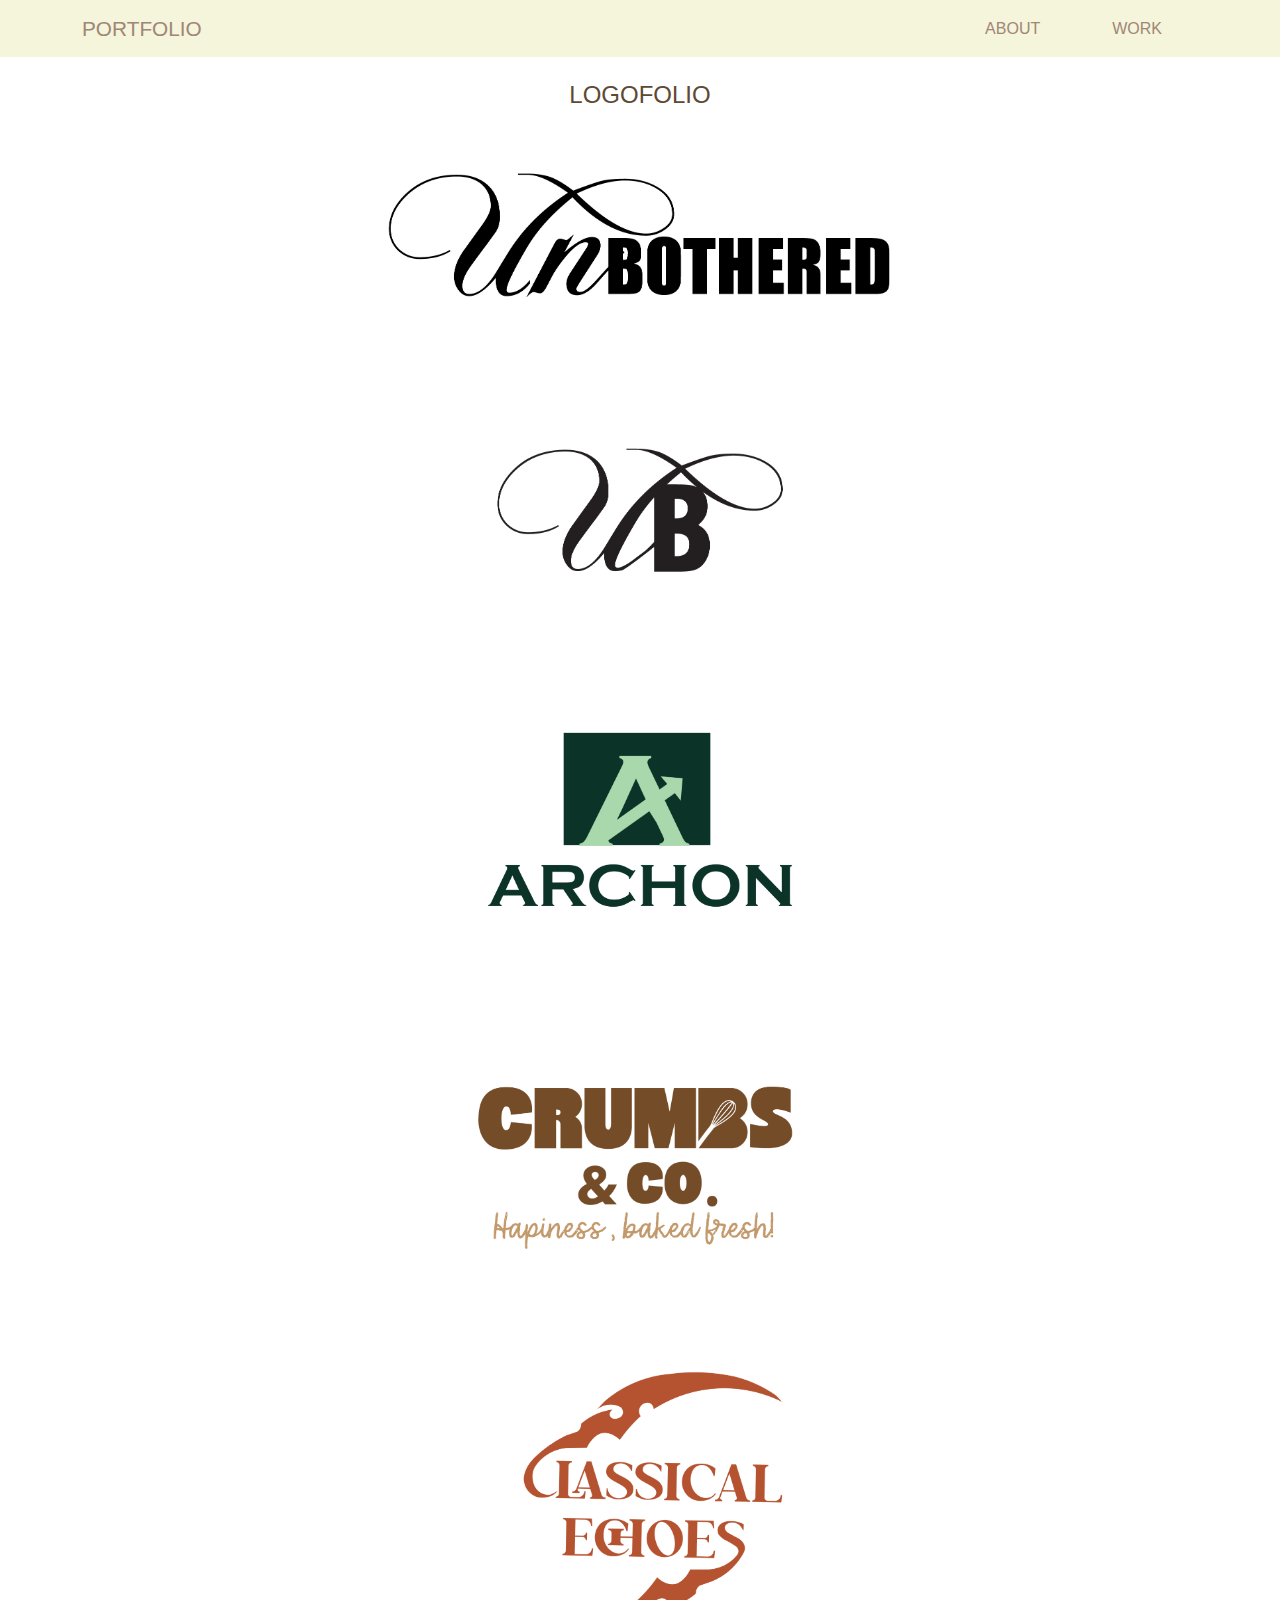
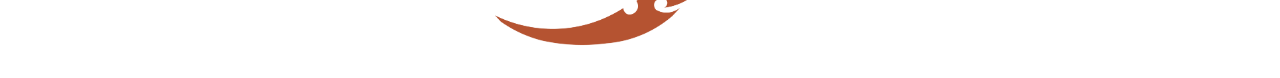
<file: logofolio.html>
<!doctype html>
<html lang="en">
<head>
<meta charset="utf-8">
<meta name="viewport" content="width=device-width, initial-scale=1">
<title>Raina's Portfolio</title>
<link href="https://cdn.jsdelivr.net/npm/bootstrap@5.3.3/dist/css/bootstrap.min.css" rel="stylesheet" integrity="sha384-QWTKZyjpPEjISv5WaRU9OFeRpok6YctnYmDr5pNlyT2bRjXh0JMhjY6hW+ALEwIH" crossorigin="anonymous">
<link rel="stylesheet" href="style.css">
</head>

<style>
    .full-width-image {
        width: 100%;
        height: auto;
        object-fit: cover;
    }

    .container4 {
   width: 100%;
   background-color: rgb(255, 255, 255);
   text-align: center;
   padding-top: 80px;
   color: rgb(94, 73, 52);
   font-size: x-large;
   font-family: Impact, Haettenschweiler, 'Arial Narrow Bold', sans-serif!important;
}
.navbar {
       background-color: beige;
       padding: 0.5rem 0;
       font-family: Impact, Haettenschweiler, 'Arial Narrow Bold', sans-serif;
    }
    
    .navbar-brand, .navbar-brand:active, .navbar-brand:focus{
        outline:none !important;
        font-size: 1.3rem;
        font-weight: 300;
        color: #a08676;
    }
    
    .nav-link {
       color: var(--text-color) !important;
       margin: 0 1rem;
       font-weight: 350;
       color: #a08676;
    }
    
    #nav-link a {
       color: #a08676;
    }
    
    .navbar .nav-link {
       color: var(--text-color) !important;
       margin: 0 1rem;
       font-weight: 350;
       padding: 8px 20px !important;
       border-radius: 25px;
       transition: all 0.3s ease;
       color: #a08676 !important;
    }
    
    .navbar .nav-link:hover,
    .navbar .nav-link.active {
       background-color: rgb(129, 107, 79);
       color: rgb(240, 244, 214) !important;
    
    }
    

</style>

<body>

    <nav class="navbar navbar-expand-lg navbar-light fixed-top">
        <div class="container">
            <a class="navbar-brand" href="index.html">PORTFOLIO</a>
            <button class="navbar-toggler" type="button" data-bs-toggle="collapse" data-bs-target="#navbarNav">
                <span class="navbar-toggler-icon"></span>
            </button>
            <div class="collapse navbar-collapse" id="navbarNav">
                <ul class="navbar-nav ms-auto">
                    <li class="nav-item">
                        <a class="nav-link" href="#about">ABOUT</a>
                    </li>
                    <li class="nav-item">
                        <a class="nav-link" href="#work">WORK</a>
                    </li>
                </ul>
            </div>
        </div>
        </nav>
    </nav>

    
    <div class="container4"> 
        <p class="lh-sm">LOGOFOLIO</p>
        </div>

    <!-- Full-width image container -->
<div class="container-fluid p-0">
    <img src="ubothered logo-01.png" alt="Full Width Image" class="full-width-image">
</div>
<div class="container-fluid p-0">
    <img src="logo22-02.png" alt="Full Width Image" class="full-width-image">
</div>
<div class="container-fluid p-0">
    <img src="logo1-02.png" alt="Full Width Image" class="full-width-image">
</div>
<div class="container-fluid p-0">
    <img src="logo3-02.png" alt="Full Width Image" class="full-width-image">
</div>


</body>
<script src="https://cdn.jsdelivr.net/npm/bootstrap@5.3.2/dist/js/bootstrap.bundle.min.js" integrity="sha384-C89scichPD02hX1v7vAxKA0mm8xITgWMCpZ0iPE2cukaKY4E+kRkLS2Q65Dq03uK"   
crossorigin="anonymous"></script>
</body>
</html>
</file>
<file: style.css>
*{margin: 0%;}
#container
{width: 100%; 
background-color: rgb(234, 234, 156);
}

#header
{ background-color: rgb(225, 151, 138);
height: 100px; text-align: center;}

h1{ color: rgb(18, 22, 7);}

#menu
{ width: 30%; height: 400px; background-color: rgb(77, 67, 92); float: left;}

#content {width: 70%; height: 400px; background-color: rgb(201, 183, 228); float: left;}

#footer{ width: 100%    ; height: 50px; background-color: rgb(95, 88, 88); clear: both;}

.para { color: blanchedalmond; text-align: justify; width: 250px; background-color: rgb(33, 31, 34);}
</file>
